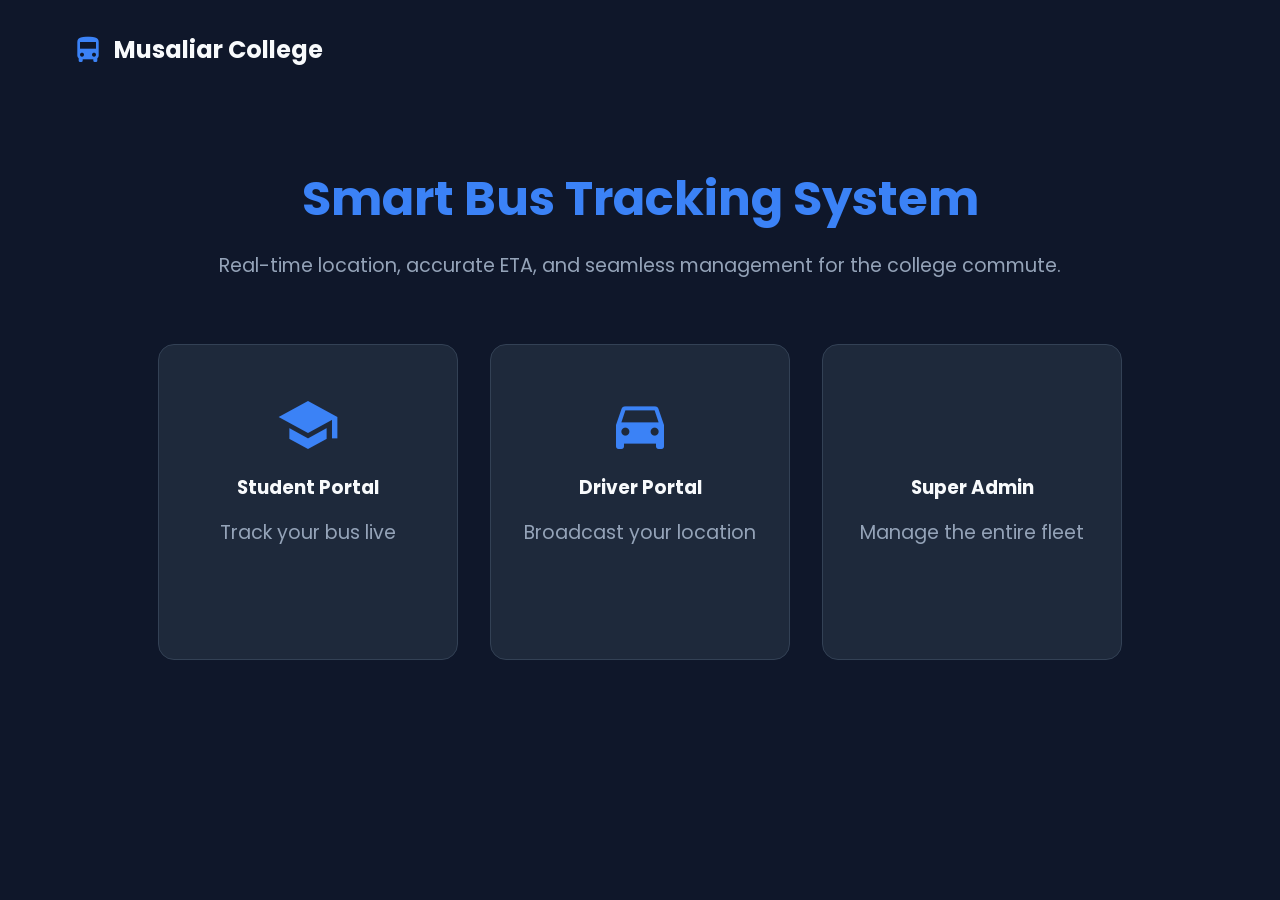
<file: Downloads/food-waste-management-main/food-waste-management-main/index.html>
<!DOCTYPE html>
<html lang="en">

<head>
    <meta charset="UTF-8">
    <title>Musaliar College Smart Bus Tracking System</title>
    <meta name="viewport" content="width=device-width, initial-scale=1.0">
    <link href="https://fonts.googleapis.com/css2?family=Poppins:wght@300;400;500;600;700&display=swap"
        rel="stylesheet">
    <link rel="stylesheet" href="css/style.css">
    <link href="https://fonts.googleapis.com/icon?family=Material+Icons" rel="stylesheet">
</head>

<body class="dark-theme">
    <div class="landing-container">
        <header class="navbar">
            <div class="logo">
                <span class="material-icons" style="font-size: 32px; color: #3b82f6;">directions_bus</span>
                <h2>Musaliar College</h2>
            </div>
        </header>
        <main class="hero">
            <h1>Smart Bus Tracking System</h1>
            <p>Real-time location, accurate ETA, and seamless management for the college commute.</p>
            <div class="portal-cards">
                <a href="student-login.html" class="portal-card student">
                    <span class="material-icons">school</span>
                    <h3>Student Portal</h3>
                    <p>Track your bus live</p>
                </a>
                <a href="driver-login.html" class="portal-card driver">
                    <span class="material-icons">directions_car</span>
                    <h3>Driver Portal</h3>
                    <p>Broadcast your location</p>
                </a>
                <a href="admin-login.html" class="portal-card admin">
                    <span class="material-icons">admin_panel_settings</span>
                    <h3>Super Admin</h3>
                    <p>Manage the entire fleet</p>
                </a>
            </div>
        </main>
    </div>
</body>

</html>
</file>
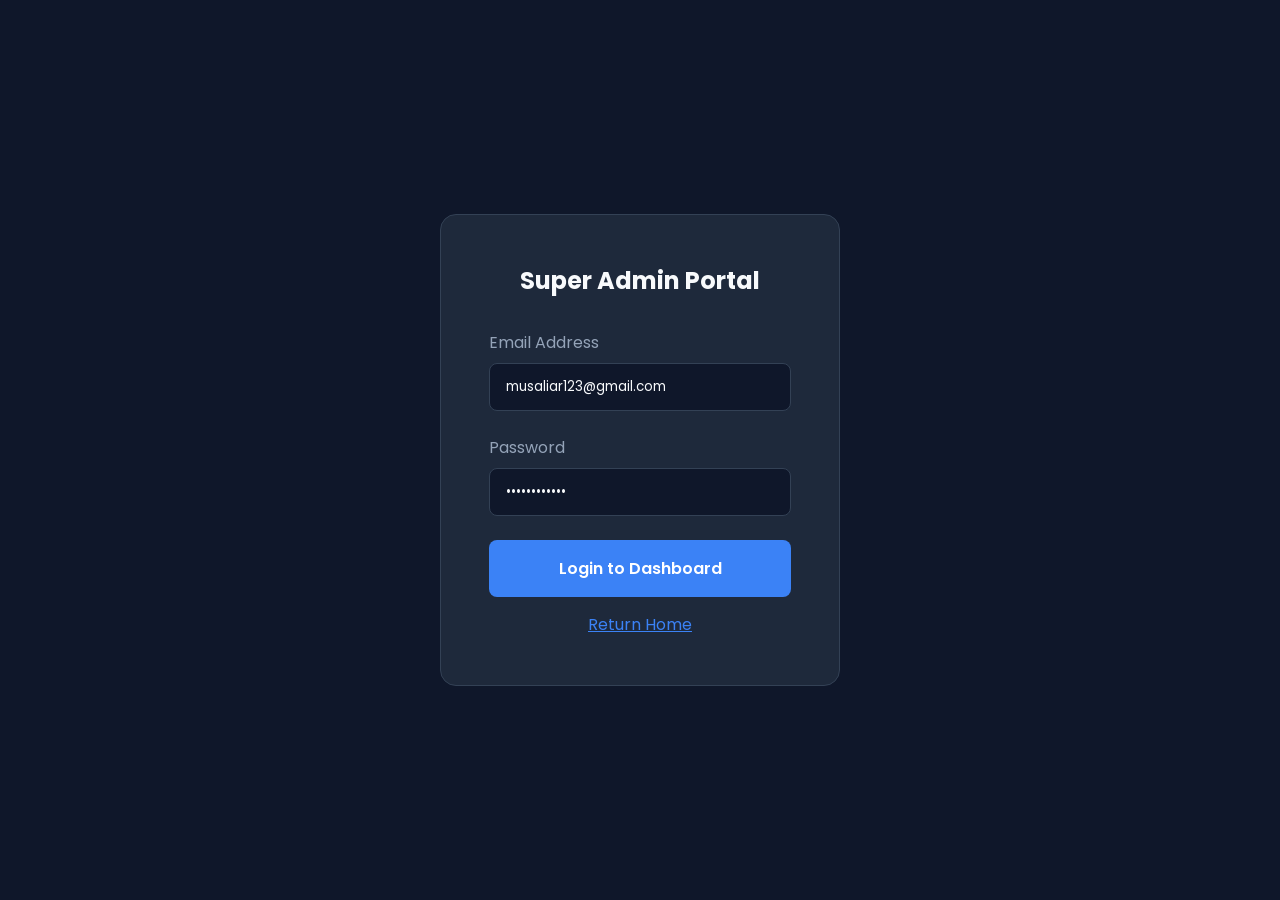
<file: Downloads/food-waste-management-main/food-waste-management-main/admin-login.html>
<!DOCTYPE html>
<html lang="en">

<head>
    <meta charset="UTF-8">
    <title>Admin Login - Musaliar Tracking</title>
    <link href="https://fonts.googleapis.com/css2?family=Poppins:wght@300;400;500;600;700&display=swap"
        rel="stylesheet">
    <link rel="stylesheet" href="css/style.css">
</head>

<body class="dark-theme">
    <div class="login-wrapper">
        <div class="login-card">
            <h2>Super Admin Portal</h2>
            <div class="input-group">
                <label>Email Address</label>
                <input type="email" id="adminEmail" placeholder="musaliar123@gmail.com" value="musaliar123@gmail.com">
            </div>
            <div class="input-group">
                <label>Password</label>
                <input type="password" id="adminPassword" placeholder="Enter password" value="Password@123">
            </div>
            <button class="btn" id="adminLoginBtn">Login to Dashboard</button>
            <p style="margin-top: 15px;"><a href="index.html" style="color: var(--primary);">Return Home</a></p>
        </div>
    </div>

    <script type="module" src="js/admin-auth.js"></script>
</body>

</html>
</file>
<file: Downloads/food-waste-management-main/food-waste-management-main/css/style.css>
:root {
    --bg-dark: #0f172a;
    --bg-card: #1e293b;
    --primary: #3b82f6;
    --primary-hover: #2563eb;
    --text-main: #f8fafc;
    --text-muted: #94a3b8;
    --danger: #ef4444;
    --success: #10b981;
    --border: #334155;
}

* {
    margin: 0;
    padding: 0;
    box-sizing: border-box;
    font-family: 'Poppins', sans-serif;
}

body.dark-theme {
    background-color: var(--bg-dark);
    color: var(--text-main);
    display: flex;
    flex-direction: column;
    min-height: 100vh;
}

/* Landing */
.landing-container {
    max-width: 1200px;
    margin: 0 auto;
    padding: 2rem;
    width: 100%;
}

.navbar {
    display: flex;
    align-items: center;
    padding-bottom: 2rem;
}

.logo {
    display: flex;
    align-items: center;
    gap: 10px;
}

.hero {
    text-align: center;
    margin-top: 4rem;
}

.hero h1 {
    font-size: 3rem;
    margin-bottom: 1rem;
    color: var(--primary);
}

.hero p {
    color: var(--text-muted);
    font-size: 1.2rem;
    margin-bottom: 4rem;
}

.portal-cards {
    display: flex;
    justify-content: center;
    gap: 2rem;
    flex-wrap: wrap;
}

.portal-card {
    background: var(--bg-card);
    padding: 3rem 2rem;
    border-radius: 16px;
    text-decoration: none;
    color: var(--text-main);
    width: 300px;
    border: 1px solid var(--border);
    transition: transform 0.3s, border-color 0.3s;
    display: flex;
    flex-direction: column;
    align-items: center;
    gap: 1rem;
}

.portal-card:hover {
    transform: translateY(-5px);
    border-color: var(--primary);
}

.portal-card .material-icons {
    font-size: 4rem;
    color: var(--primary);
}

/* Login Pages */
.login-wrapper {
    display: flex;
    justify-content: center;
    align-items: center;
    flex: 1;
    min-height: 100vh;
}

.login-card {
    background: var(--bg-card);
    padding: 3rem;
    border-radius: 16px;
    width: 100%;
    max-width: 400px;
    border: 1px solid var(--border);
    text-align: center;
}

.login-card h2 {
    margin-bottom: 2rem;
    color: var(--text-main);
}

.input-group {
    margin-bottom: 1.5rem;
    text-align: left;
}

.input-group label {
    display: block;
    margin-bottom: 0.5rem;
    color: var(--text-muted);
}

.input-group input,
.input-group select {
    width: 100%;
    padding: 0.8rem 1rem;
    border-radius: 8px;
    border: 1px solid var(--border);
    background: var(--bg-dark);
    color: var(--text-main);
    outline: none;
}

.input-group input:focus,
.input-group select:focus {
    border-color: var(--primary);
}

.btn {
    width: 100%;
    padding: 1rem;
    border-radius: 8px;
    background: var(--primary);
    color: white;
    border: none;
    font-weight: 600;
    cursor: pointer;
    font-size: 1rem;
    transition: background 0.3s;
}

.btn:hover {
    background: var(--primary-hover);
}

/* Admin Dashboard SaaS style */
.admin-layout {
    display: flex;
    height: 100vh;
}

.sidebar {
    width: 260px;
    background: var(--bg-card);
    border-right: 1px solid var(--border);
    display: flex;
    flex-direction: column;
}

.sidebar-header {
    padding: 2rem;
    border-bottom: 1px solid var(--border);
}

.nav-links {
    padding: 1rem 0;
    flex: 1;
}

.nav-link {
    display: flex;
    align-items: center;
    gap: 1rem;
    padding: 1rem 2rem;
    color: var(--text-muted);
    text-decoration: none;
    transition: all 0.3s;
}

.nav-link:hover,
.nav-link.active {
    background: rgba(59, 130, 246, 0.1);
    color: var(--primary);
    border-right: 4px solid var(--primary);
}

.main-content {
    flex: 1;
    overflow-y: auto;
    padding: 2rem;
}

.topbar {
    display: flex;
    justify-content: space-between;
    align-items: center;
    margin-bottom: 2rem;
}

.dashboard-stats {
    display: grid;
    grid-template-columns: repeat(auto-fit, minmax(200px, 1fr));
    gap: 1.5rem;
    margin-bottom: 2rem;
}

.stat-card {
    background: var(--bg-card);
    padding: 1.5rem;
    border-radius: 12px;
    border: 1px solid var(--border);
    display: flex;
    align-items: center;
    gap: 1.5rem;
}

.stat-icon {
    background: rgba(59, 130, 246, 0.1);
    color: var(--primary);
    padding: 1rem;
    border-radius: 12px;
}

.stat-info h4 {
    color: var(--text-muted);
    font-size: 0.9rem;
    font-weight: 500;
}

.stat-info h2 {
    font-size: 1.8rem;
    margin-top: 0.3rem;
}

.panel-section {
    background: var(--bg-card);
    border-radius: 12px;
    border: 1px solid var(--border);
    padding: 1.5rem;
    margin-bottom: 2rem;
}

.panel-header {
    display: flex;
    justify-content: space-between;
    align-items: center;
    margin-bottom: 1.5rem;
}

.data-table {
    width: 100%;
    border-collapse: collapse;
}

.data-table th,
.data-table td {
    padding: 1rem;
    text-align: left;
    border-bottom: 1px solid var(--border);
}

.data-table th {
    color: var(--text-muted);
    font-weight: 500;
}

/* Map area */
#map {
    width: 100%;
    height: 60vh;
    border-radius: 12px;
    margin-bottom: 1rem;
}

.student-tracking-layout {
    display: flex;
    flex-direction: column;
    height: 100vh;
}

.tracking-header {
    background: var(--bg-card);
    padding: 1rem 2rem;
    border-bottom: 1px solid var(--border);
    display: flex;
    justify-content: space-between;
    align-items: center;
}

.tracking-main {
    flex: 1;
    display: flex;
    position: relative;
}

.tracking-sidebar {
    width: 350px;
    background: var(--bg-card);
    border-right: 1px solid var(--border);
    padding: 1.5rem;
    display: flex;
    flex-direction: column;
    gap: 1.5rem;
}

.tracking-info-box {
    background: var(--bg-dark);
    padding: 1rem;
    border-radius: 8px;
    border: 1px solid var(--border);
}

.tracking-info-box label {
    color: var(--text-muted);
    font-size: 0.85rem;
    display: block;
    margin-bottom: 0.3rem;
}

.tracking-info-box .val {
    font-size: 1.2rem;
    font-weight: 600;
    color: var(--primary);
}

.driver-dashboard {
    max-width: 600px;
    margin: 3rem auto;
}

.status-badge {
    padding: 0.4rem 0.8rem;
    border-radius: 20px;
    font-size: 0.85rem;
    font-weight: 600;
}

.status-offline {
    background: rgba(239, 68, 68, 0.1);
    color: var(--danger);
}

.status-online {
    background: rgba(16, 185, 129, 0.1);
    color: var(--success);
}

/* Remove default Leaflet background */
.leaflet-container {
    background: #242424;
}

.mt-3 {
    margin-top: 1rem;
}

.mb-3 {
    margin-bottom: 1rem;
}
</file>
